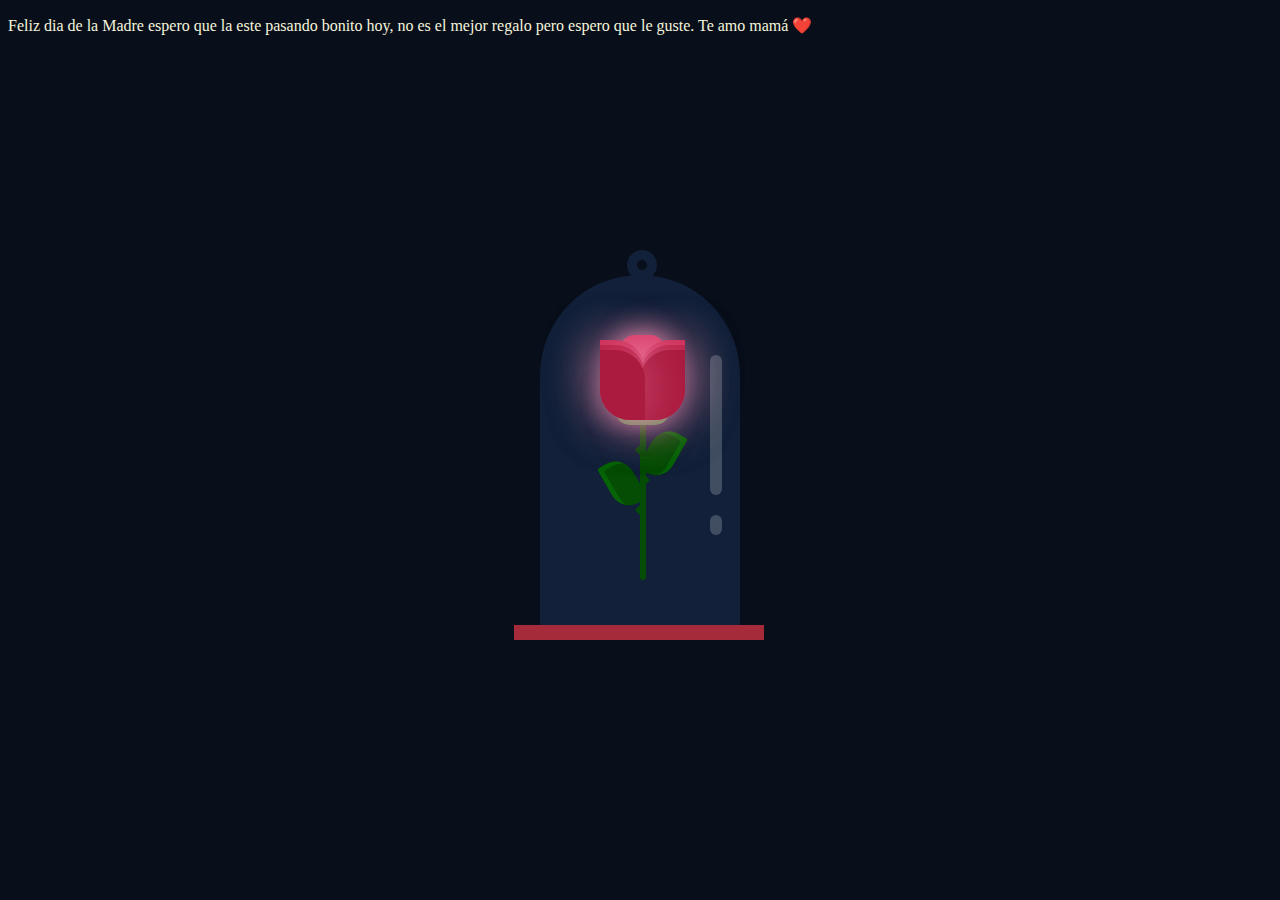
<file: index.html>
<!DOCTYPE html>
<html lang="en" >
<head>
  <meta charset="UTF-8">
  <title>Feliz dia de la Mamá</title>
  <link rel="stylesheet" href="./just.css">

</head>
<body>
    <p style="color: beige;">  Feliz dia de la Madre espero que la este pasando bonito hoy, no es el mejor regalo
		pero espero que le guste. Te amo mamá ❤️                        </p>
    <div class="container">
	<div class="glass">
    <div class="shine"></div>
  </div>
	<div class="thorns">
		<div></div>
		<div></div>
		<div></div>
		<div></div>
	</div>
	<div class="leaves">
		<div></div>
		<div></div>
    <div></div>
    <div></div>
	</div>
	<div class="petals">
		<div></div>
		<div></div>
		<div></div>
		<div></div>
		<div></div>
		<div></div>
		<div></div>
	</div>
  <div class="deadPetals">
    <div></div>
    <div></div>
    <div></div>
    <div></div>
  </div>
</div>  

</body>
</html>
</file>
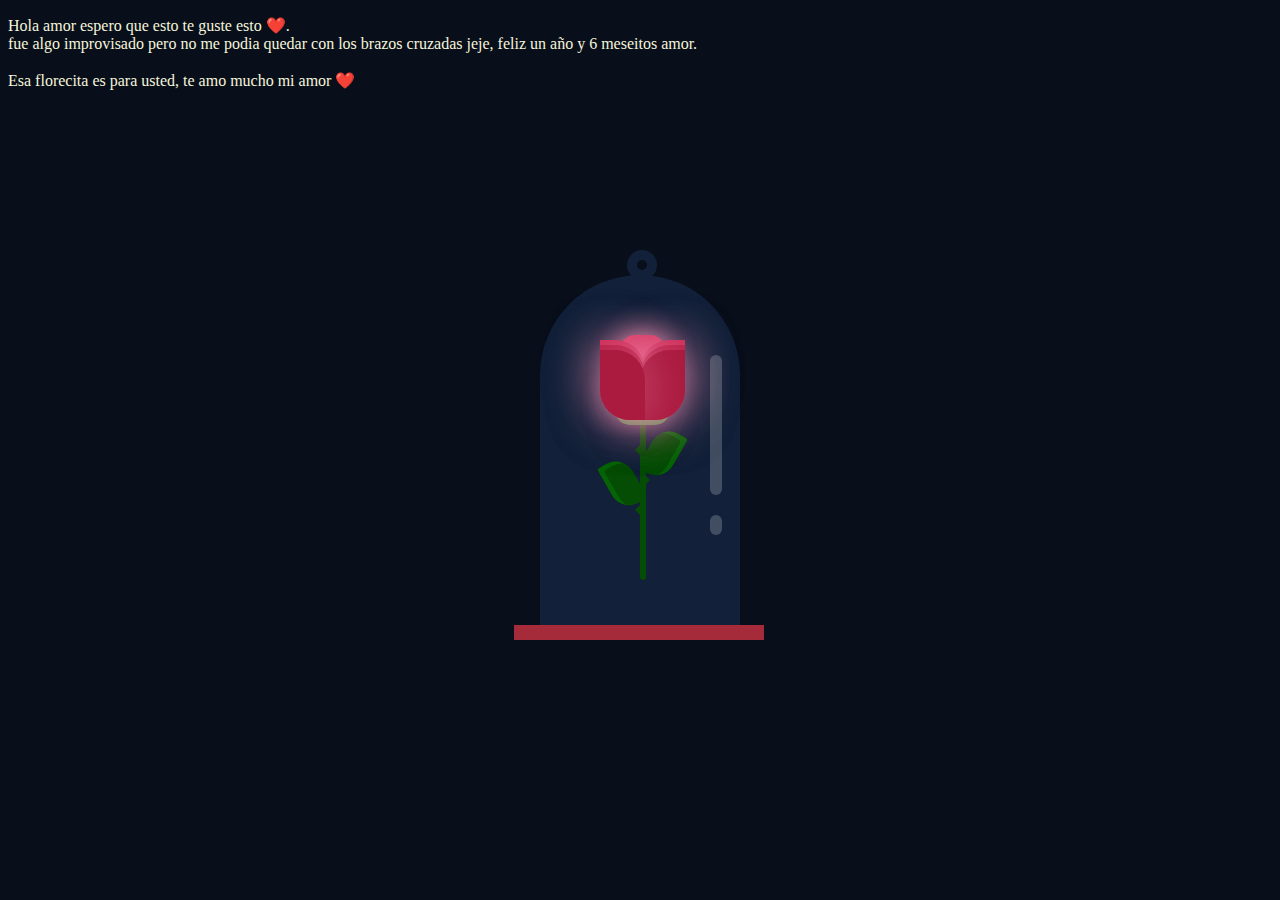
<file: index.html.html>
<!DOCTYPE html>
<html lang="en" >
<head>
  <meta charset="UTF-8">
  <title>Para Dennis</title>
  <link rel="stylesheet" href="./just.css">

</head>
<body>
    <p style="color: beige;">  Hola amor espero que esto te guste esto ❤️.<br<>
    </br> fue algo improvisado pero no me podia quedar con los brazos cruzadas jeje, feliz un año y 6 meseitos amor. <br> </br> 
        Esa florecita es para usted, te amo mucho mi amor ❤️                         </p>
    <div class="container">
	<div class="glass">
    <div class="shine"></div>
  </div>
	<div class="thorns">
		<div></div>
		<div></div>
		<div></div>
		<div></div>
	</div>
	<div class="leaves">
		<div></div>
		<div></div>
    <div></div>
    <div></div>
	</div>
	<div class="petals">
		<div></div>
		<div></div>
		<div></div>
		<div></div>
		<div></div>
		<div></div>
		<div></div>
	</div>
  <div class="deadPetals">
    <div></div>
    <div></div>
    <div></div>
    <div></div>
  </div>
</div>  

</body>
</html>
</file>
<file: just.css>
body {
    height: 100%;
    width: 100%;
    background: #080f1a;
    overflow: hidden;
  }
  
  .container {
    position: absolute;
    left: 50%;
    top: 50%;
    transform: translate(-50%, -50%);
  }
  
  .glass {
    height: 350px;
    width: 200px;
    background: #122139;
    border-radius: 300px 300px 0px 0px;
  }
  .glass:before {
    content: "";
    height: 10px;
    width: 10px;
    transform-origin: center;
    border: 10px solid #122139;
    border-radius: 100%;
    position: absolute;
    left: 87px;
    top: -25px;
  }
  .glass:after {
    content: "";
    position: absolute;
    height: 15px;
    width: 250px;
    background: #a52a3a;
    top: 100%;
    left: -13%;
  }
  
  .shine {
    width: 12px;
    height: 140px;
    background: white;
    opacity: 0.2;
    position: absolute;
    left: 85%;
    top: 80px;
    border-radius: 100px;
    z-index: 10;
  }
  .shine:before {
    content: "";
    width: 12px;
    height: 20px;
    position: absolute;
    background: white;
    top: 160px;
    border-radius: 100px;
  }
  
  .petals > div {
    position: absolute;
    background: #d52d58;
    width: 45px;
    height: 80px;
    top: 55px;
    transition: all 0.5s ease-out;
  }
  .petals > div:nth-child(1) {
    border-radius: 15px;
    box-shadow: 0px 0px 30px #f594b8;
    left: 80px;
    top: 60px;
    background: #d52d58;
  }
  .petals > div:nth-child(2), .petals > div:nth-child(4), .petals > div:nth-child(6) {
    background: #b81b43;
    left: 60px;
    border-radius: 0px 30px 0px 30px;
    transform-origin: bottom right;
  }
  .petals > div:nth-child(3), .petals > div:nth-child(5), .petals > div:nth-child(7) {
    background: #b81b43;
    left: 100px;
    border-radius: 30px 0px 30px 0px;
    transform-origin: bottom left;
  }
  .petals > div:nth-child(2) {
    z-index: 5;
    background: #ab1a3f;
    top: 75px;
    height: 70px;
    box-shadow: 0px 0px 50px rgba(245, 148, 184, 0.5);
    animation: bloom2 3s ease-in-out;
    animation-fill-mode: forwards;
  }
  .petals > div:nth-child(3) {
    z-index: 4;
    background: #ab1a3f;
    top: 75px;
    height: 70px;
    box-shadow: 0px 0px 50px rgba(245, 148, 184, 0.5);
    animation: bloom3 3s ease-in-out, glowing 2.5s ease-in-out infinite;
    animation-fill-mode: forwards;
  }
  .petals > div:nth-child(4) {
    z-index: 3;
    background: #b81b43;
    top: 70px;
    height: 75px;
    box-shadow: 0px 0px 50px rgba(245, 148, 184, 0.5);
    animation: bloom4 3s ease-in-out, glowing 2.5s ease-in-out infinite;
    animation-fill-mode: forwards;
  }
  .petals > div:nth-child(5) {
    z-index: 2;
    background: #b81b43;
    top: 70px;
    height: 75px;
    box-shadow: 0px 0px 50px rgba(245, 148, 184, 0.5);
    animation: bloom5 3s ease-in-out, glowing 2.5s ease-in-out infinite;
    animation-fill-mode: forwards;
  }
  .petals > div:nth-child(6) {
    z-index: 1;
    background: #c9204b;
    top: 65px;
    height: 70px;
    box-shadow: 0px 0px 50px rgba(245, 148, 184, 0.3);
    animation: bloom6 3s ease-in-out, glowing 2.5s ease-in-out infinite;
    animation-fill-mode: forwards;
  }
  .petals > div:nth-child(7) {
    z-index: 0;
    background: #c9204b;
    top: 65px;
    height: 70px;
    box-shadow: 0px 0px 50px rgba(245, 148, 184, 0.3);
    animation: bloom7 3s ease-in-out, glowing 2.5s ease-in-out infinite;
    animation-fill-mode: forwards;
  }
  
  .deadPetals > div {
    position: absolute;
    background: #d52d58;
    width: 20px;
    height: 15px;
    top: 120px;
    border-radius: 0px 30px 0px 30px;
    box-shadow: 0px 0px 30px rgba(245, 148, 184, 0.5);
    transition: all 0.5s ease-out;
  }
  .deadPetals > div:nth-child(1) {
    left: 67px;
    transform: rotate(-30deg);
    animation: falling 20s 4s ease-in-out infinite;
  }
  .deadPetals > div:nth-child(2) {
    left: 104px;
    transform: rotate(-30deg);
    animation: falling 20s 8s ease-in-out infinite;
  }
  .deadPetals > div:nth-child(3) {
    left: 91px;
    transform: rotate(-30deg);
    animation: falling 20s 12s ease-in-out infinite;
  }
  .deadPetals > div:nth-child(4) {
    left: 69px;
    transform: rotate(-30deg);
    animation: falling 20s 16s ease-in-out infinite;
  }
  
  .leaves > div:nth-last-child(1) {
    position: absolute;
    width: 55px;
    height: 30px;
    background: #338f37;
    top: 120px;
    left: 75px;
    border-radius: 100px;
  }
  .leaves > div:nth-child(1) {
    position: absolute;
    width: 6px;
    height: 210px;
    background: #054c05;
    top: 95px;
    left: 100px;
    border-radius: 0 0 100px 100px;
  }
  .leaves > div:nth-child(2) {
    position: absolute;
    width: 30px;
    height: 50px;
    top: 53px;
    border-radius: 5px 40px 20px 40px;
    background: #054c05;
    transform-origin: bottom;
    transform: rotate(-30deg);
    top: 180px;
    left: 80px;
    box-shadow: inset 5px 5px #066406;
  }
  .leaves > div:nth-child(3) {
    position: absolute;
    width: 30px;
    height: 50px;
    top: 53px;
    border-radius: 40px 5px 40px 20px;
    background: #054c05;
    transform-origin: bottom;
    transform: rotate(30deg);
    top: 150px;
    left: 95px;
    box-shadow: inset -5px 5px #066406;
  }
  
  .thorns > div {
    position: absolute;
    width: 0;
    height: 0;
    top: 140px;
  }
  .thorns > div:nth-child(odd) {
    border-top: 5px solid transparent;
    border-bottom: 5px solid transparent;
    border-left: 5px solid #054c05;
    left: 105px;
  }
  .thorns > div:nth-child(even) {
    border-top: 5px solid transparent;
    border-bottom: 5px solid transparent;
    border-right: 5px solid #054c05;
    left: 95px;
  }
  .thorns > div:nth-child(1) {
    top: 200px;
  }
  .thorns > div:nth-child(2) {
    top: 170px;
  }
  .thorns > div:nth-child(4) {
    top: 230px;
  }
  
  @keyframes bloom2 {
    50% {
      transform: rotate(-90deg);
      top: 200px;
      left: 100px;
    }
    100% {
      transform: rotate(-60deg);
      top: 252px;
      left: 50px;
      background: #71122a;
      box-shadow: 0px 0px 0px rgba(245, 148, 184, 0);
    }
  }
  @keyframes bloom3 {
    100% {
      transform: rotate(45deg);
    }
  }
  @keyframes bloom4 {
    100% {
      transform: rotate(-20deg);
    }
  }
  @keyframes bloom5 {
    100% {
      transform: rotate(20deg);
    }
  }
  @keyframes bloom6 {
    100% {
      transform: rotate(-5deg);
    }
  }
  @keyframes bloom7 {
    100% {
      transform: rotate(5deg);
    }
  }
  @keyframes glowing {
    50% {
      background: #d7365f;
      box-shadow: 0px 0px 60px #f594b8;
    }
  }
  @keyframes falling {
    20% {
      top: 335px;
      background: #9d193b;
      box-shadow: 0px 0px 0px rgba(245, 148, 184, 0);
    }
    100% {
      top: 335px;
      opacity: 0;
    }
  }
</file>
